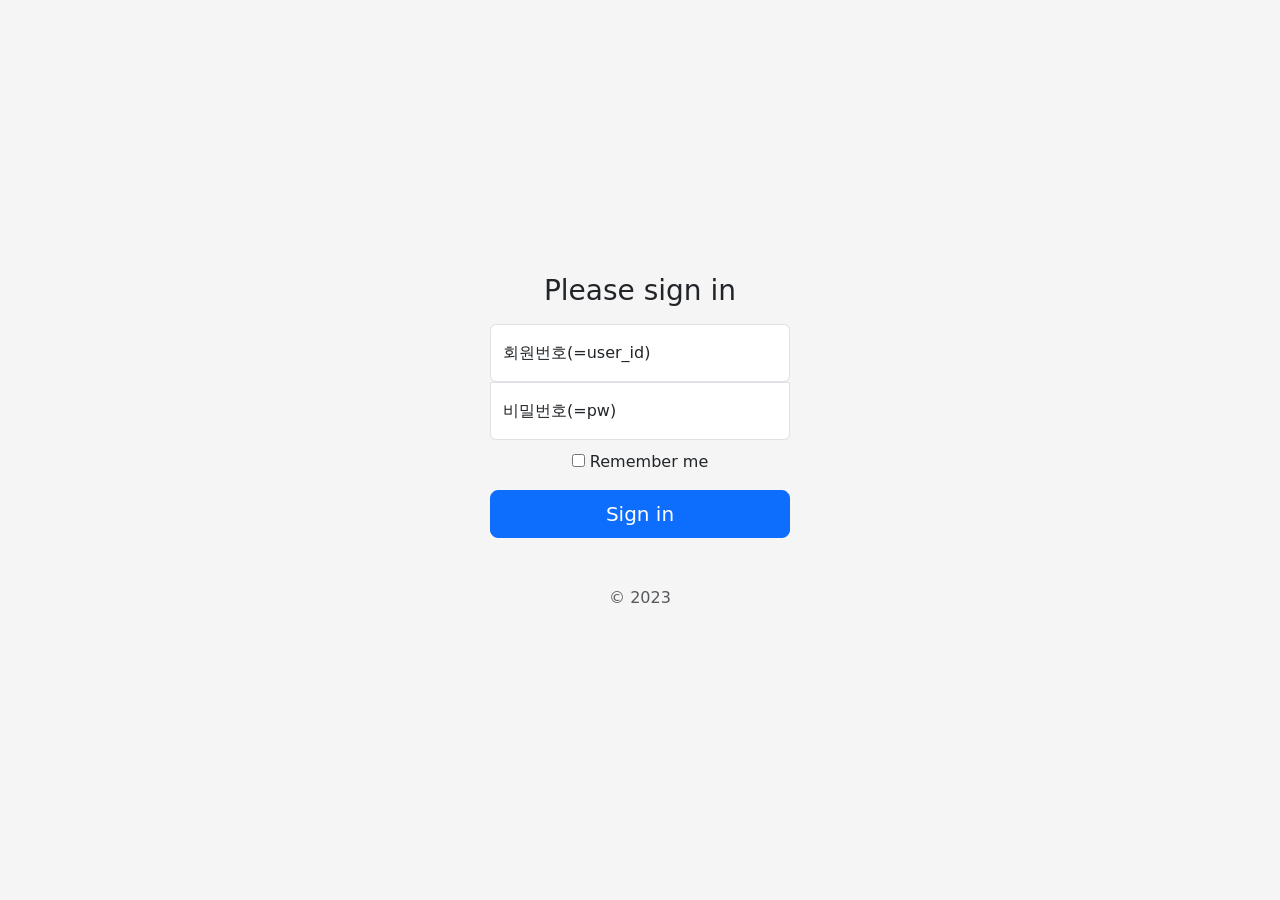
<file: src/main/resources/static/sign_in/index.html>
<!doctype html>
<html lang="en">
  <head>
    <meta charset="utf-8">
    <meta name="viewport" content="width=device-width, initial-scale=1">
    <meta name="description" content="">
    <meta name="author" content="Mark Otto, Jacob Thornton, and Bootstrap contributors">
    <meta name="generator" content="Hugo 0.88.1">
    <title>Signin Template · Bootstrap v5.1</title>

    <link rel="canonical" href="https://getbootstrap.com/docs/5.1/examples/sign-in/">

    

    <!-- Bootstrap core CSS -->
<!--<link href="../assets/dist/css/bootstrap.min.css" rel="stylesheet">-->
<link href="https://cdn.jsdelivr.net/npm/bootstrap@5.1.3/dist/css/bootstrap.min.css" rel="stylesheet" integrity="sha384-1BmE4kWBq78iYhFldvKuhfTAU6auU8tT94WrHftjDbrCEXSU1oBoqyl2QvZ6jIW3" crossorigin="anonymous">

    <style>
      .bd-placeholder-img {
        font-size: 1.125rem;
        text-anchor: middle;
        -webkit-user-select: none;
        -moz-user-select: none;
        user-select: none;
      }

      @media (min-width: 768px) {
        .bd-placeholder-img-lg {
          font-size: 3.5rem;
        }
      }
    </style>

    
    <!-- Custom styles for this template -->
    <link href="signin.css" rel="stylesheet">

    <script src="https://cdnjs.cloudflare.com/ajax/libs/jquery/3.6.0/jquery.min.js"></script>

<!--    ============================================================= -->

    <script type="text/javascript">

      function login_process(){

        if($('input[name=login_id]').val() == '') {

          alert( "아이디를 입력해 주세요");

        }else if($('input[name=login_pw]').val() == '') {

          alert("비밀번호를 입력해 주세요");

        }else{

          $.ajax({
            method: "POST",
            url: "/rest_user/sign_in_process",
            cache: false,
            data: {
              'login_id':$('input[name=login_id]').val(),
              'login_pw':$('input[name=login_pw]').val()
            },

            dataType : "json",

            beforeSend: function( xhr ) {
              xhr.overrideMimeType( "text/plain; charset=utf8");
            }
          }).done(function( result ) {

            if(result.status){

              location.href = "/book/list.html";

            } else{

              alert(result.msg);
            }

          }).fail(function(data, textStatus, errorThrown){

            console.log("data => ");console.log(data);
            console.log("textStatus => ");console.log(textStatus);
            console.log("errorThrown => ");console.log(errorThrown);

            alert( "로그인에 실패하였습니다\n계정을 다시 확인해주세요",);
          });
        }
      }
    </script>
<!--    ==================================================================-->

  </head>
  <body class="text-center">
    
<main class="form-signin">
  <form>
    <h1 class="h3 mb-3 fw-normal">Please sign in</h1>

    <div class="form-floating">
      <input type="text" class="form-control" name="login_id" id="floatingInput" placeholder="회원번호입력">

      <label for="floatingInput">회원번호(=user_id)</label>
    </div>

    <div class="form-floating">
      <input type="password" class="form-control" name="login_pw" id="floatingPassword" placeholder="비밀번호입력">

      <label for="floatingPassword">비밀번호(=pw)</label>
    </div>

    <div class="checkbox mb-3">
      <label>
        <input type="checkbox" value="remember-me"> Remember me
      </label>
    </div>

<!--    <button class="w-100 btn btn-lg btn-primary" type="submit">Sign in</button>-->
      <input type="button" class="w-100 btn btn-lg btn-primary" value="Sign in" onclick="login_process()">

    <p class="mt-5 mb-3 text-muted">&copy; 2023</p>
  </form>
</main>


    
  </body>
</html>
</file>
<file: src/main/resources/static/sign_in/signin.css>
html,
body {
  height: 100%;
}

body {
  display: flex;
  align-items: center;
  padding-top: 40px;
  padding-bottom: 40px;
  background-color: #f5f5f5;
}

.form-signin {
  width: 100%;
  max-width: 330px;
  padding: 15px;
  margin: auto;
}

.form-signin .checkbox {
  font-weight: 400;
}

.form-signin .form-floating:focus-within {
  z-index: 2;
}

.form-signin input[type="email"] {
  margin-bottom: -1px;
  border-bottom-right-radius: 0;
  border-bottom-left-radius: 0;
}

.form-signin input[type="password"] {
  margin-bottom: 10px;
  border-top-left-radius: 0;
  border-top-right-radius: 0;
}
</file>
